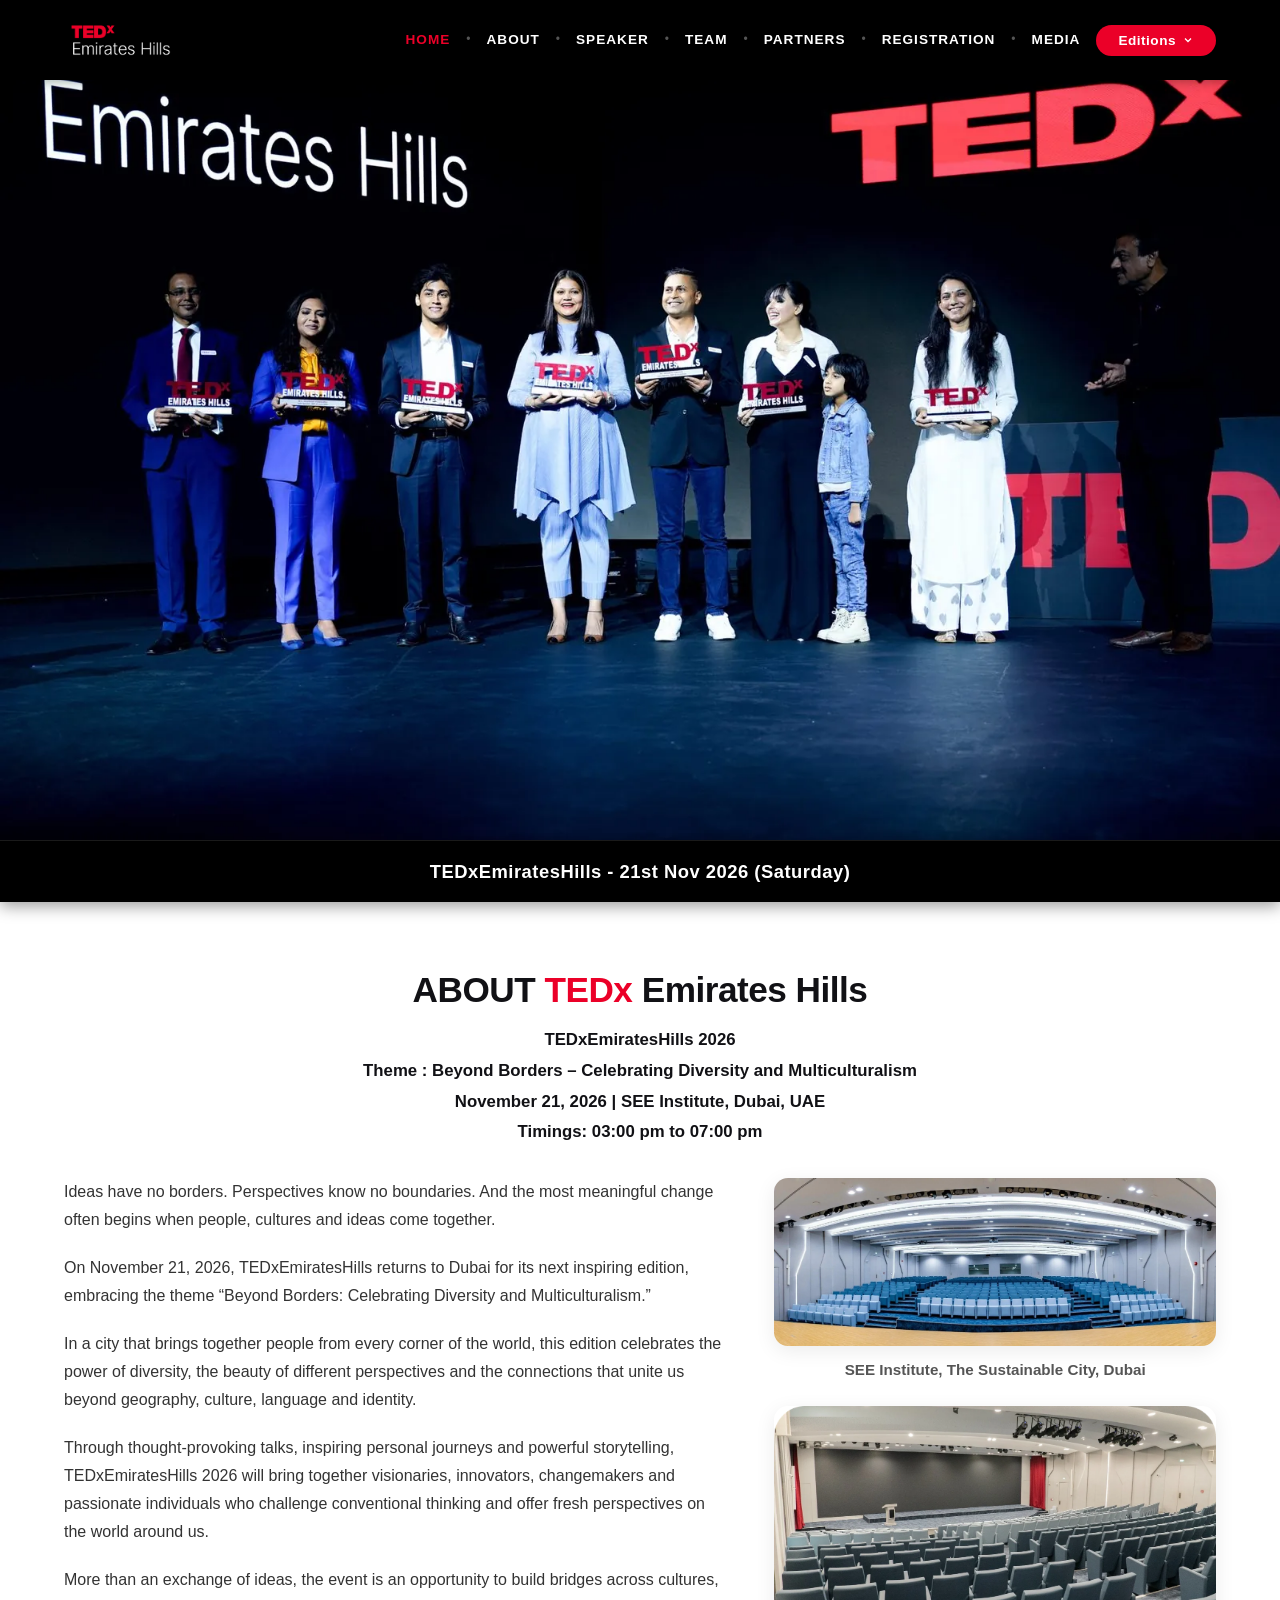
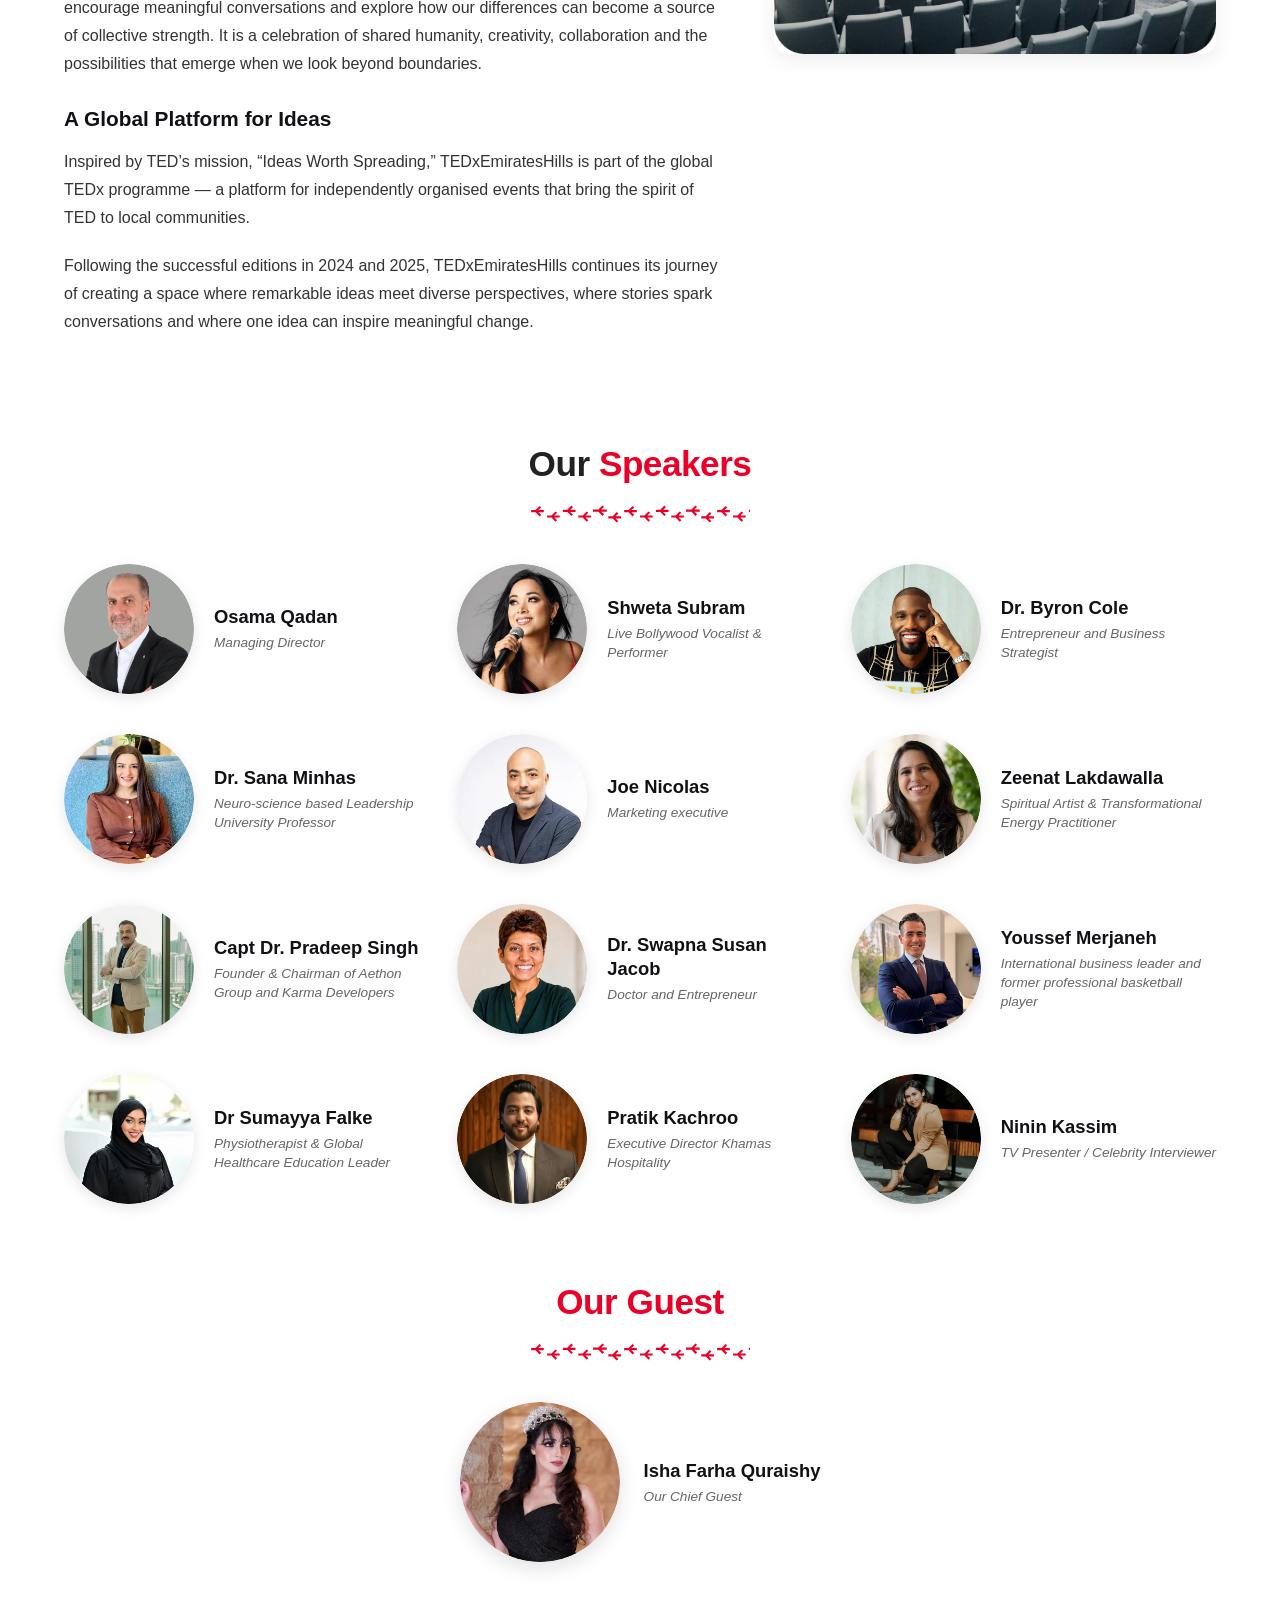
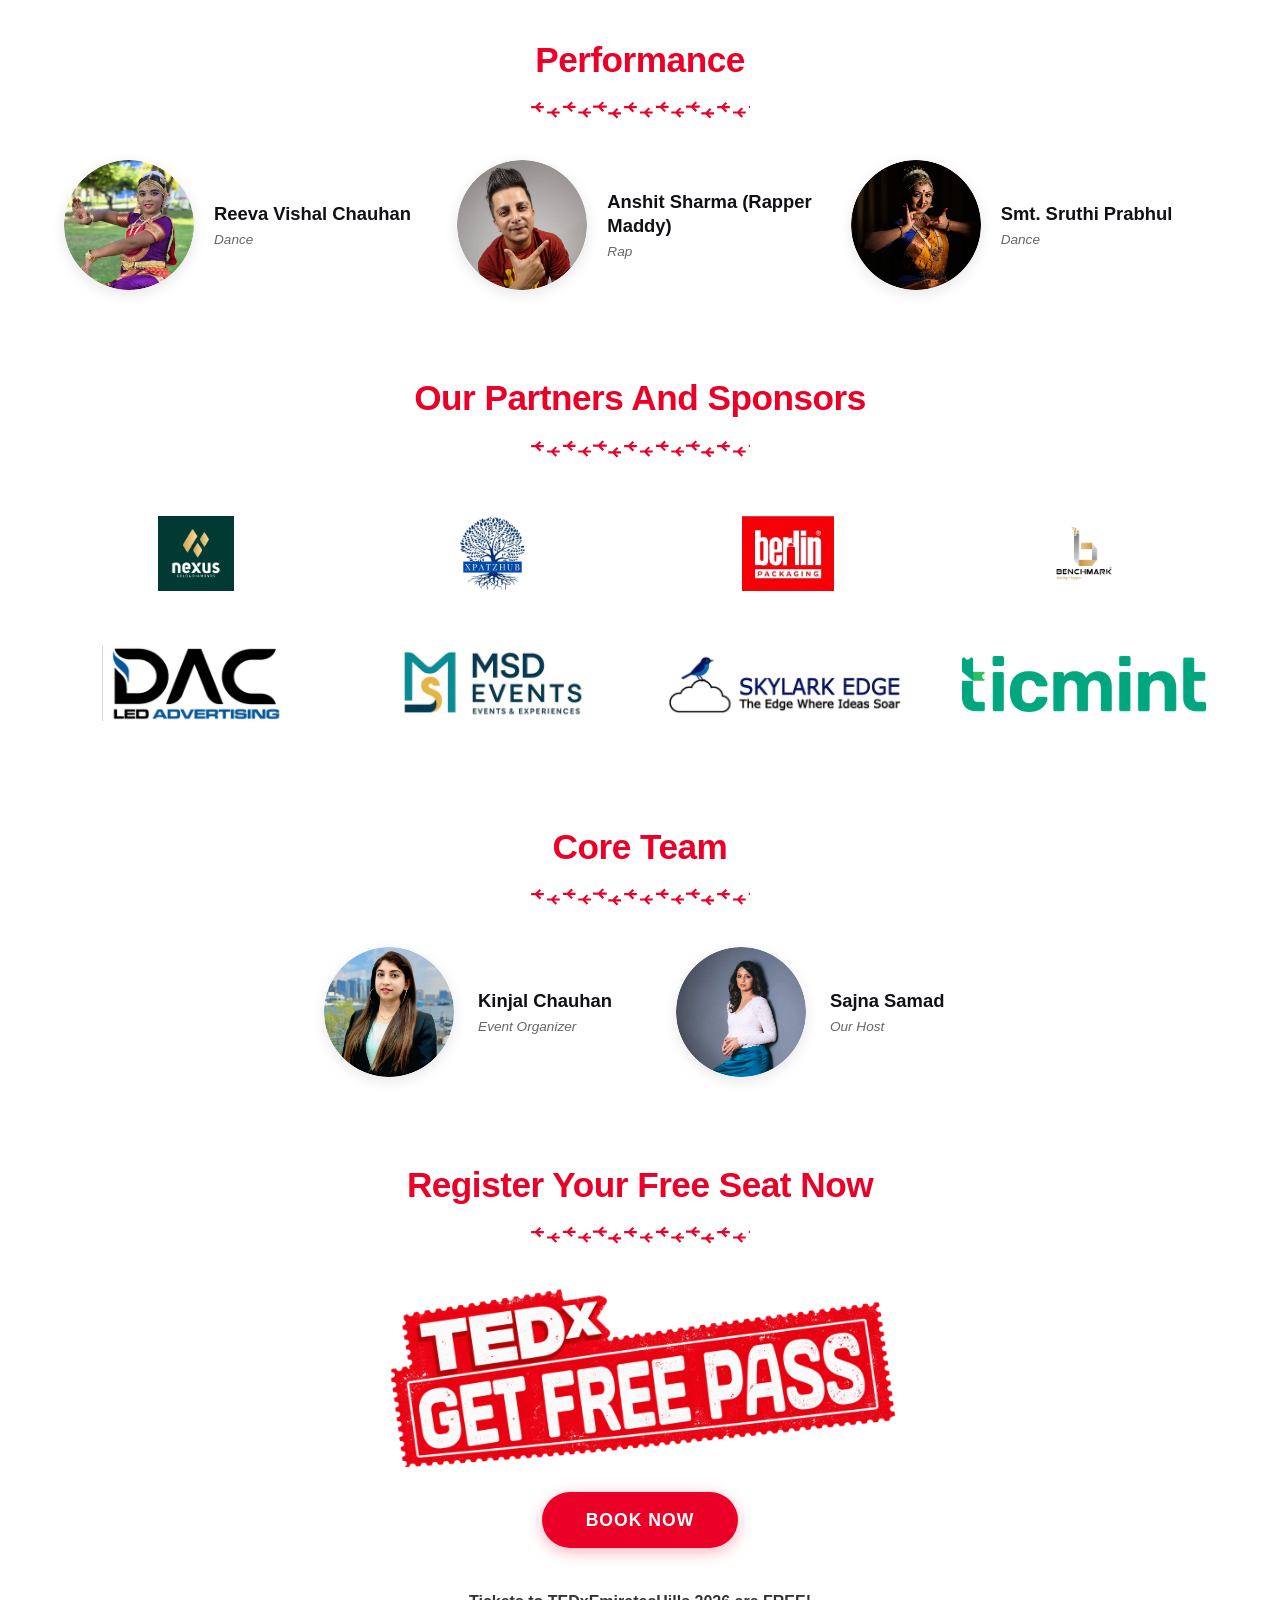
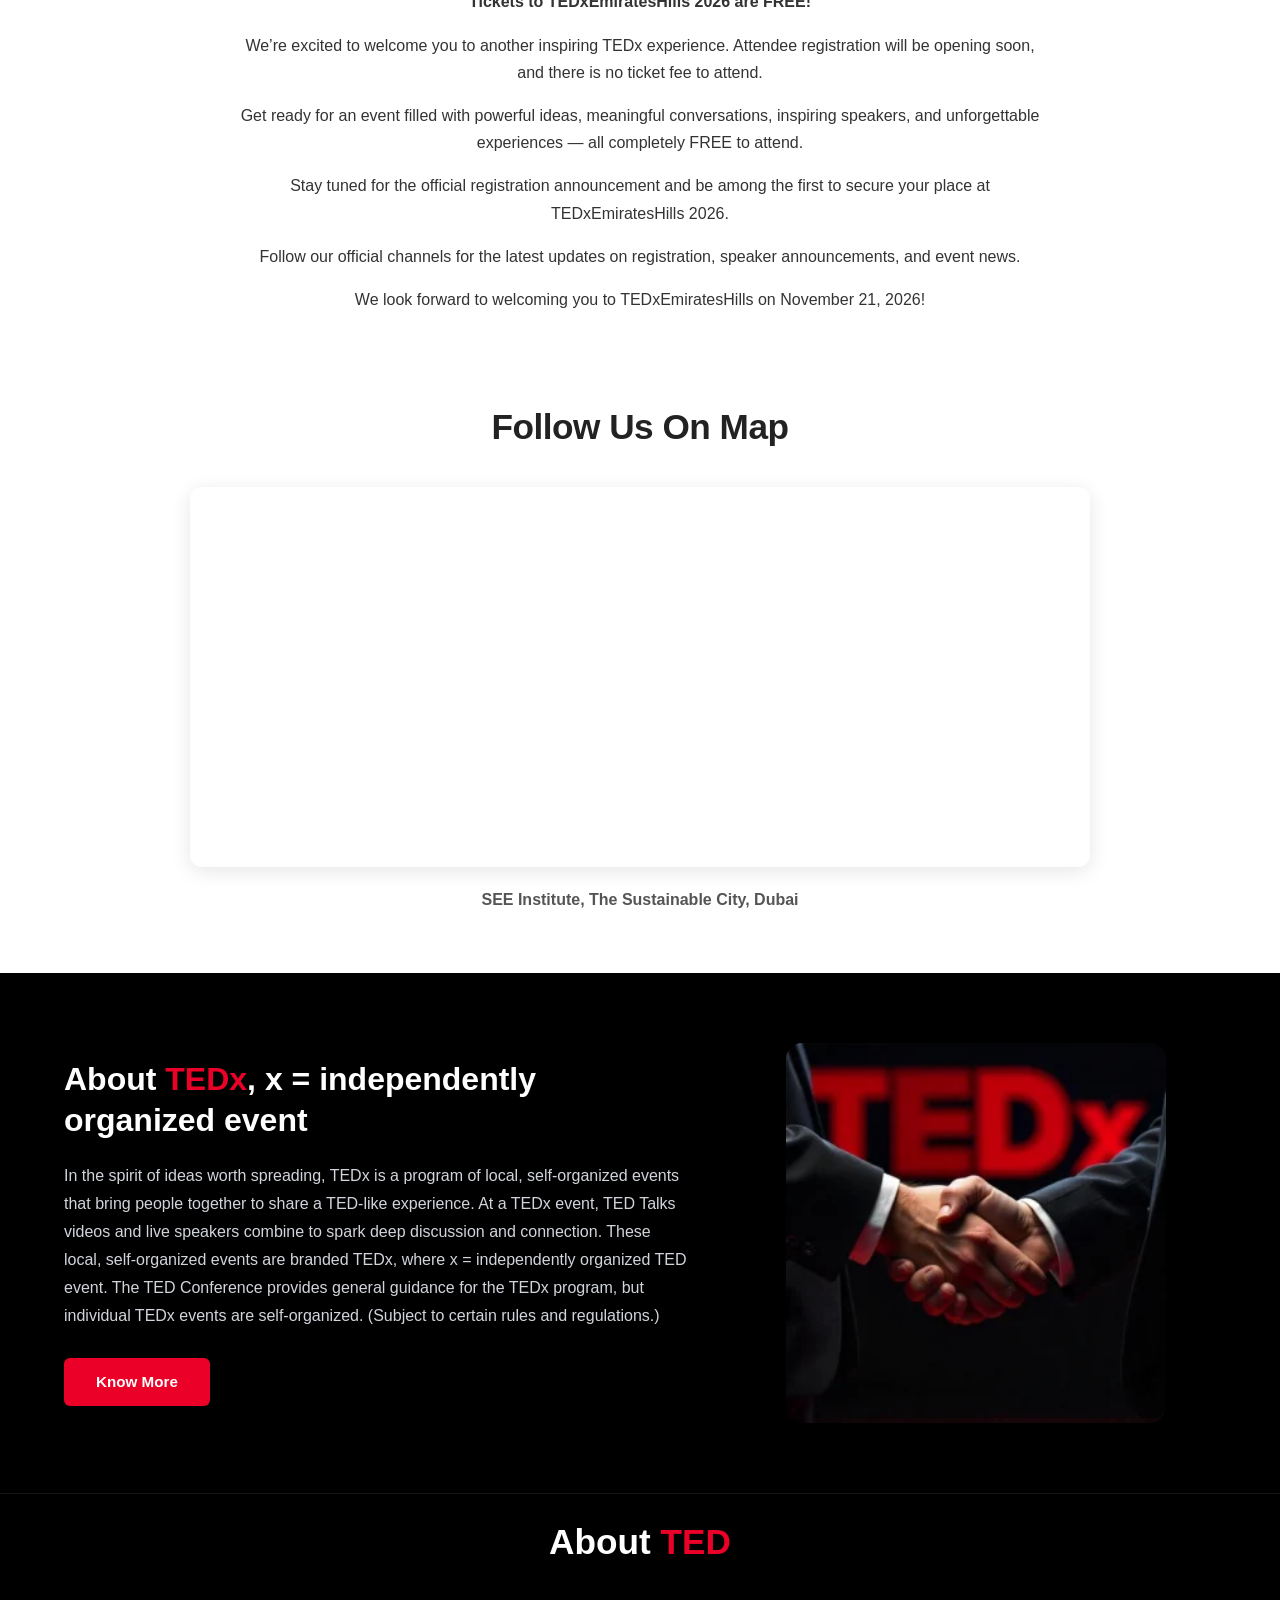
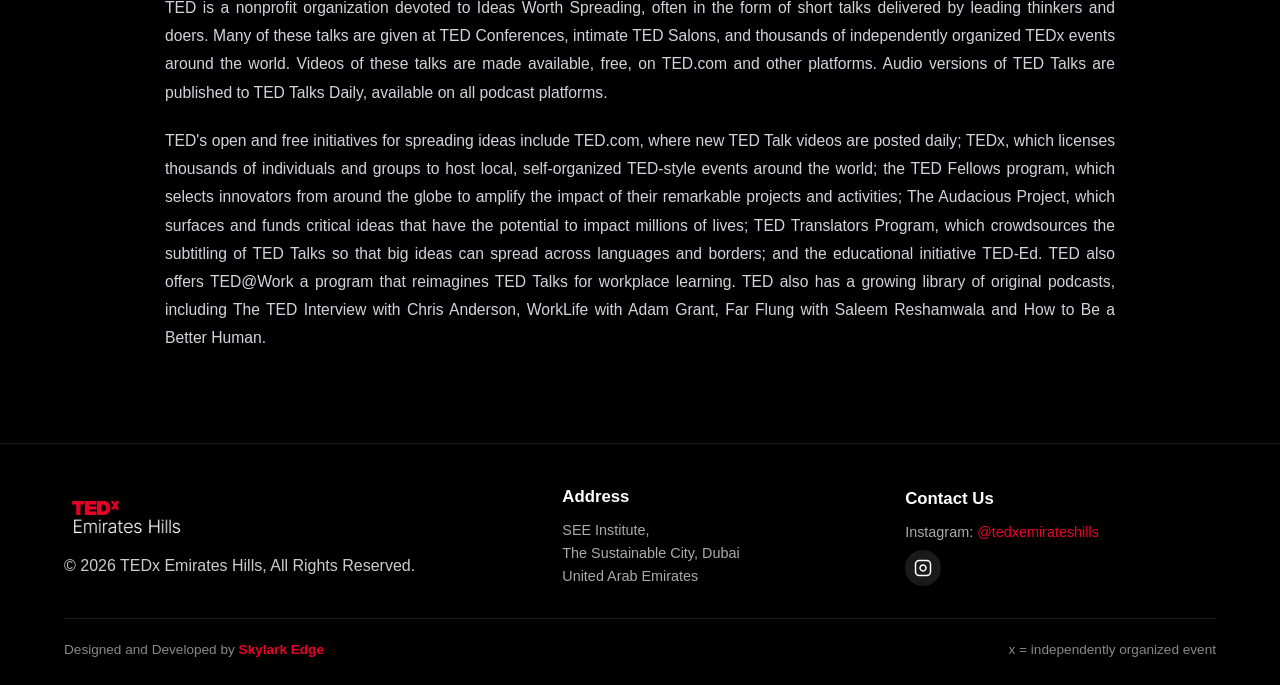
<file: index.html>
<!DOCTYPE html>
<html lang="en">
<head>
  <meta charset="UTF-8">
  <meta name="viewport" content="width=device-width, initial-scale=1.0">
  <title>TEDxEmiratesHills | Beyond Borders – 21st Nov 2026</title>
  <meta name="description" content="TEDxEmiratesHills 2026 returns to Dubai on November 21, 2026 at SEE Institute, The Sustainable City. Celebrating Diversity and Multiculturalism with inspiring speakers.">
  <meta name="keywords" content="TEDx, TEDxEmiratesHills, Dubai events, Beyond Borders, SEE Institute, Dubai conferences, ideas worth spreading">

  <!-- OpenGraph -->
  <meta property="og:title" content="TEDxEmiratesHills 2026 | Beyond Borders">
  <meta property="og:description" content="Join us on November 21, 2026 at SEE Institute, Dubai for an inspiring day of powerful ideas, talks, and performances.">
  <meta property="og:image" content="assets/images/hero/hero-01.webp">
  <meta property="og:url" content="https://tedxemirateshills.com/">
  <meta property="og:type" content="website">

  <!-- Favicon -->
  <link rel="icon" type="image/png" href="assets/images/common/favicon.png">

  <!-- Stylesheet -->
  <link rel="stylesheet" href="assets/css/style.css">
</head>
<body>

  <!-- ========================================================================
       PRELOADER
       ======================================================================== -->
  <div id="preloader">
    <img src="assets/images/common/logo.png" alt="TEDxEmiratesHills" class="preloader-logo">
    <p class="preloader-sub">x = independently organized event</p>
    <div class="preloader-spinner"></div>
  </div>

  <!-- ========================================================================
       HEADER & NAVIGATION
       ======================================================================== -->
  <header class="site-header">
    <div class="container nav-container">
      <div class="brand-wrap">
        <a href="#top" title="TEDxEmiratesHills">
          <img src="assets/images/common/logo.png" alt="TEDxEmiratesHills Logo" class="brand-logo">
        </a>
      </div>

      <nav class="main-nav" id="main-nav-menu" aria-label="Main Navigation">
        <a href="#top" class="nav-link active">Home</a>
        <span class="nav-dot">•</span>
        <a href="#about" class="nav-link">About</a>
        <span class="nav-dot">•</span>
        <a href="#speakers" class="nav-link">Speaker</a>
        <span class="nav-dot">•</span>
        <a href="#team" class="nav-link">Team</a>
        <span class="nav-dot">•</span>
        <a href="#partners" class="nav-link">Partners</a>
        <span class="nav-dot">•</span>
        <a href="#register" class="nav-link">Registration</a>
        <span class="nav-dot">•</span>
        <a href="media.html" class="nav-link">Media</a>
        
        <!-- Editions Dropdown Pill Button -->
        <div class="nav-dropdown">
          <button class="editions-pill-btn" aria-haspopup="true" aria-expanded="false">
            <span>Editions</span>
            <svg width="12" height="12" viewBox="0 0 24 24" fill="none" stroke="currentColor" stroke-width="2.5"><path d="m6 9 6 6 6-6"></path></svg>
          </button>
          <div class="dropdown-menu">
            <a href="https://event.tedxemirateshills.com" target="_blank" rel="noopener noreferrer" class="dropdown-item featured">All Editions Hub ↗</a>
            <a href="https://event.tedxemirateshills.com#edition-2026" target="_blank" rel="noopener noreferrer" class="dropdown-item">2026 Edition</a>
            <a href="https://event.tedxemirateshills.com#edition-2025" target="_blank" rel="noopener noreferrer" class="dropdown-item">2025 Edition</a>
            <a href="https://event.tedxemirateshills.com#edition-2024" target="_blank" rel="noopener noreferrer" class="dropdown-item">2024 Edition</a>
          </div>
        </div>
      </nav>

      <button class="mobile-menu-btn" id="mobile-menu-toggle" aria-label="Toggle menu">
        <svg width="26" height="26" viewBox="0 0 24 24" fill="none" stroke="currentColor" stroke-width="2"><line x1="3" y1="12" x2="21" y2="12"></line><line x1="3" y1="6" x2="21" y2="6"></line><line x1="3" y1="18" x2="21" y2="18"></line></svg>
      </button>
    </div>
  </header>

  <!-- ========================================================================
       HERO SECTION (STAGE SLIDESHOW)
       ======================================================================== -->
  <section class="hero-section" id="top">
    <div class="hero-slideshow">
      <div class="hero-slide active" style="background-image: url('assets/images/hero/hero-01.webp');"></div>
      <div class="hero-slide" style="background-image: url('assets/images/hero/hero-02.webp');"></div>
      <div class="hero-slide" style="background-image: url('assets/images/hero/hero-03.webp');"></div>
      <div class="hero-slide" style="background-image: url('assets/images/hero/hero-04.webp');"></div>
      <div class="hero-slide" style="background-image: url('assets/images/hero/hero-05.webp');"></div>
    </div>
  </section>

  <!-- Hero Bottom Bar -->
  <div class="hero-bottom-bar">
    TEDxEmiratesHills - 21st Nov 2026 (Saturday)
  </div>

  <!-- ========================================================================
       ABOUT SECTION
       ======================================================================== -->
  <section class="section-white" id="about">
    <div class="container">
      
      <h2 class="section-title">
        <span class="title-dark">ABOUT</span> <span class="title-red">TEDx</span> <span class="title-dark">Emirates Hills</span>
      </h2>

      <div class="about-meta">
        <p>TEDxEmiratesHills 2026</p>
        <p>Theme : Beyond Borders – Celebrating Diversity and Multiculturalism</p>
        <p>November 21, 2026 | SEE Institute, Dubai, UAE</p>
        <p>Timings: 03:00 pm to 07:00 pm</p>
      </div>

      <div class="about-grid">
        <div class="about-text">
          <p>Ideas have no borders. Perspectives know no boundaries. And the most meaningful change often begins when people, cultures and ideas come together.</p>
          <p>On November 21, 2026, TEDxEmiratesHills returns to Dubai for its next inspiring edition, embracing the theme “Beyond Borders: Celebrating Diversity and Multiculturalism.”</p>
          <p>In a city that brings together people from every corner of the world, this edition celebrates the power of diversity, the beauty of different perspectives and the connections that unite us beyond geography, culture, language and identity.</p>
          <p>Through thought-provoking talks, inspiring personal journeys and powerful storytelling, TEDxEmiratesHills 2026 will bring together visionaries, innovators, changemakers and passionate individuals who challenge conventional thinking and offer fresh perspectives on the world around us.</p>
          <p>More than an exchange of ideas, the event is an opportunity to build bridges across cultures, encourage meaningful conversations and explore how our differences can become a source of collective strength. It is a celebration of shared humanity, creativity, collaboration and the possibilities that emerge when we look beyond boundaries.</p>
          
          <h4>A Global Platform for Ideas</h4>
          <p>Inspired by TED’s mission, “Ideas Worth Spreading,” TEDxEmiratesHills is part of the global TEDx programme — a platform for independently organised events that bring the spirit of TED to local communities.</p>
          <p>Following the successful editions in 2024 and 2025, TEDxEmiratesHills continues its journey of creating a space where remarkable ideas meet diverse perspectives, where stories spark conversations and where one idea can inspire meaningful change.</p>
        </div>

        <div class="about-visuals">
          <img src="assets/images/common/about-banner.webp" alt="SEE Institute Auditorium" class="about-img" loading="lazy">
          <p class="about-img-caption">SEE Institute, The Sustainable City, Dubai</p>
          <img src="assets/images/common/about-feature.webp" alt="SEE Institute Stage" class="about-img" loading="lazy">
        </div>
      </div>

    </div>
  </section>

  <!-- ========================================================================
       SPEAKERS SECTION
       ======================================================================== -->
  <section class="section-white" id="speakers" style="padding-top: 20px;">
    <div class="container">
      <h2 class="section-title">Our <span class="title-red">Speakers</span></h2>
      <div class="tribal-divider"></div>

      <div class="speakers-grid">
        <!-- Speaker 1 -->
        <div class="speaker-card">
          <img src="assets/images/speakers/osama-qadan.webp" alt="Osama Qadan" class="speaker-avatar" loading="lazy">
          <div class="speaker-info">
            <h3 class="speaker-name">Osama Qadan</h3>
            <p class="speaker-role">Managing Director</p>
          </div>
        </div>

        <!-- Speaker 2 -->
        <div class="speaker-card">
          <img src="assets/images/speakers/shweta-subram.webp" alt="Shweta Subram" class="speaker-avatar" loading="lazy">
          <div class="speaker-info">
            <h3 class="speaker-name">Shweta Subram</h3>
            <p class="speaker-role">Live Bollywood Vocalist & Performer</p>
          </div>
        </div>

        <!-- Speaker 3 -->
        <div class="speaker-card">
          <img src="assets/images/speakers/dr-byron-cole.webp" alt="Dr. Byron Cole" class="speaker-avatar" loading="lazy">
          <div class="speaker-info">
            <h3 class="speaker-name">Dr. Byron Cole</h3>
            <p class="speaker-role">Entrepreneur and Business Strategist</p>
          </div>
        </div>

        <!-- Speaker 4 -->
        <div class="speaker-card">
          <img src="assets/images/speakers/dr-sana-minhas.webp" alt="Dr. Sana Minhas" class="speaker-avatar" loading="lazy">
          <div class="speaker-info">
            <h3 class="speaker-name">Dr. Sana Minhas</h3>
            <p class="speaker-role">Neuro-science based Leadership University Professor</p>
          </div>
        </div>

        <!-- Speaker 5 -->
        <div class="speaker-card">
          <img src="assets/images/speakers/joe-nicolas.webp" alt="Joe Nicolas" class="speaker-avatar" loading="lazy">
          <div class="speaker-info">
            <h3 class="speaker-name">Joe Nicolas</h3>
            <p class="speaker-role">Marketing executive</p>
          </div>
        </div>

        <!-- Speaker 6 -->
        <div class="speaker-card">
          <img src="assets/images/speakers/zeenat-lakdawalla.webp" alt="Zeenat Lakdawalla" class="speaker-avatar" loading="lazy">
          <div class="speaker-info">
            <h3 class="speaker-name">Zeenat Lakdawalla</h3>
            <p class="speaker-role">Spiritual Artist & Transformational Energy Practitioner</p>
          </div>
        </div>

        <!-- Speaker 7 -->
        <div class="speaker-card">
          <img src="assets/images/speakers/capt-dr-pradeep-singh.webp" alt="Capt Dr. Pradeep Singh" class="speaker-avatar" loading="lazy">
          <div class="speaker-info">
            <h3 class="speaker-name">Capt Dr. Pradeep Singh</h3>
            <p class="speaker-role">Founder & Chairman of Aethon Group and Karma Developers</p>
          </div>
        </div>

        <!-- Speaker 8 -->
        <div class="speaker-card">
          <img src="assets/images/speakers/dr-swapna-susan-jacob.webp" alt="Dr. Swapna Susan Jacob" class="speaker-avatar" loading="lazy">
          <div class="speaker-info">
            <h3 class="speaker-name">Dr. Swapna Susan Jacob</h3>
            <p class="speaker-role">Doctor and Entrepreneur</p>
          </div>
        </div>

        <!-- Speaker 9 -->
        <div class="speaker-card">
          <img src="assets/images/speakers/youssef-merjaneh.webp" alt="Youssef Merjaneh" class="speaker-avatar" loading="lazy">
          <div class="speaker-info">
            <h3 class="speaker-name">Youssef Merjaneh</h3>
            <p class="speaker-role">International business leader and former professional basketball player</p>
          </div>
        </div>

        <!-- Speaker 10 -->
        <div class="speaker-card">
          <img src="assets/images/speakers/dr-sumayya-falke.webp" alt="Dr Sumayya Falke" class="speaker-avatar" loading="lazy">
          <div class="speaker-info">
            <h3 class="speaker-name">Dr Sumayya Falke</h3>
            <p class="speaker-role">Physiotherapist & Global Healthcare Education Leader</p>
          </div>
        </div>

        <!-- Speaker 11 -->
        <div class="speaker-card">
          <img src="assets/images/speakers/pratik-kachroo.webp" alt="Pratik Kachroo" class="speaker-avatar" loading="lazy">
          <div class="speaker-info">
            <h3 class="speaker-name">Pratik Kachroo</h3>
            <p class="speaker-role">Executive Director Khamas Hospitality</p>
          </div>
        </div>

        <!-- Speaker 12 -->
        <div class="speaker-card">
          <img src="assets/images/speakers/ninin-kassim.webp" alt="Ninin Kassim" class="speaker-avatar" loading="lazy">
          <div class="speaker-info">
            <h3 class="speaker-name">Ninin Kassim</h3>
            <p class="speaker-role">TV Presenter / Celebrity Interviewer</p>
          </div>
        </div>
      </div>
    </div>
  </section>

  <!-- ========================================================================
       OUR GUEST SECTION
       ======================================================================== -->
  <section class="section-white" id="guest" style="padding-top: 10px;">
    <div class="container">
      <h2 class="section-title text-red">Our Guest</h2>
      <div class="tribal-divider"></div>

      <div class="guest-wrap">
        <div class="guest-card">
          <img src="assets/images/speakers/isha-farha-quraishy.webp" alt="Isha Farha Quraishy" class="guest-avatar" loading="lazy">
          <div class="speaker-info">
            <h3 class="speaker-name">Isha Farha Quraishy</h3>
            <p class="speaker-role">Our Chief Guest</p>
          </div>
        </div>
      </div>
    </div>
  </section>

  <!-- ========================================================================
       PERFORMANCE SECTION
       ======================================================================== -->
  <section class="section-white" id="performance" style="padding-top: 10px;">
    <div class="container">
      <h2 class="section-title text-red">Performance</h2>
      <div class="tribal-divider"></div>

      <div class="performers-grid">
        <!-- Performer 1 -->
        <div class="performer-card">
          <img src="assets/images/speakers/reeva-vishal-chauhan.webp" alt="Reeva Vishal Chauhan" class="speaker-avatar" loading="lazy">
          <div class="speaker-info">
            <h3 class="speaker-name">Reeva Vishal Chauhan</h3>
            <p class="speaker-role">Dance</p>
          </div>
        </div>

        <!-- Performer 2 -->
        <div class="performer-card">
          <img src="assets/images/speakers/anshit-sharma-maddy.webp" alt="Anshit Sharma (Rapper Maddy)" class="speaker-avatar" loading="lazy">
          <div class="speaker-info">
            <h3 class="speaker-name">Anshit Sharma (Rapper Maddy)</h3>
            <p class="speaker-role">Rap</p>
          </div>
        </div>

        <!-- Performer 3 -->
        <div class="performer-card">
          <img src="assets/images/speakers/sruthi-prabhul.webp" alt="Smt. Sruthi Prabhul" class="speaker-avatar" loading="lazy">
          <div class="speaker-info">
            <h3 class="speaker-name">Smt. Sruthi Prabhul</h3>
            <p class="speaker-role">Dance</p>
          </div>
        </div>
      </div>
    </div>
  </section>

  <!-- ========================================================================
       PARTNERS AND SPONSORS SECTION
       ======================================================================== -->
  <section class="section-white" id="partners" style="padding-top: 20px;">
    <div class="container">
      <h2 class="section-title text-red">Our Partners And Sponsors</h2>
      <div class="tribal-divider"></div>

      <div class="partners-grid">
        <div class="partner-logo-wrap"><img src="assets/images/partners/nexus-gold.webp" alt="Nexus Gold & Diamonds" class="partner-logo" loading="lazy"></div>
        <div class="partner-logo-wrap"><img src="assets/images/partners/xpatzhub.webp" alt="Xpatzhub" class="partner-logo" loading="lazy"></div>
        <div class="partner-logo-wrap"><img src="assets/images/partners/berlin-packaging.webp" alt="Berlin Packaging" class="partner-logo" loading="lazy"></div>
        <div class="partner-logo-wrap"><img src="assets/images/partners/benchmark.webp" alt="Benchmark" class="partner-logo" loading="lazy"></div>
        <div class="partner-logo-wrap"><img src="assets/images/partners/dac-led.webp" alt="DAC LED Advertising" class="partner-logo" loading="lazy"></div>
        <div class="partner-logo-wrap"><img src="assets/images/partners/msd-events.webp" alt="MSD Events" class="partner-logo" loading="lazy"></div>
        <div class="partner-logo-wrap"><img src="assets/images/partners/skylark-edge.webp" alt="Skylark Edge" class="partner-logo" loading="lazy"></div>
        <div class="partner-logo-wrap"><img src="assets/images/partners/licmint.webp" alt="Ticmint" class="partner-logo" loading="lazy"></div>
      </div>
    </div>
  </section>

  <!-- ========================================================================
       CORE TEAM SECTION
       ======================================================================== -->
  <section class="section-white" id="team" style="padding-top: 20px;">
    <div class="container">
      <h2 class="section-title text-red">Core Team</h2>
      <div class="tribal-divider"></div>

      <div class="team-grid">
        <div class="team-card">
          <img src="assets/images/team/kinjal-chauhan.webp" alt="Kinjal Chauhan" class="speaker-avatar" loading="lazy">
          <div class="speaker-info">
            <h3 class="speaker-name">Kinjal Chauhan</h3>
            <p class="speaker-role">Event Organizer</p>
          </div>
        </div>

        <div class="team-card">
          <img src="assets/images/team/sajna-samad.webp" alt="Sajna Samad" class="speaker-avatar" loading="lazy">
          <div class="speaker-info">
            <h3 class="speaker-name">Sajna Samad</h3>
            <p class="speaker-role">Our Host</p>
          </div>
        </div>
      </div>
    </div>
  </section>

  <!-- ========================================================================
       REGISTRATION SECTION
       ======================================================================== -->
  <section class="section-white" id="register" style="padding-top: 20px;">
    <div class="container">
      <h2 class="section-title text-red">Register Your Free Seat Now</h2>
      <div class="tribal-divider"></div>

      <div class="registration-wrap">
        <img src="assets/images/common/ticket-pass.webp" alt="TEDx Get Free Pass" class="ticket-stamp-img" loading="lazy">
        
        <a href="https://tedxemirateshills.ticmint.com/event/tedx-emirates-hills-16449" target="_blank" rel="noopener noreferrer" class="btn-book-seat">
          Book Now
        </a>

        <div class="registration-text">
          <p><strong>Tickets to TEDxEmiratesHills 2026 are FREE!</strong></p>
          <p>We’re excited to welcome you to another inspiring TEDx experience. Attendee registration will be opening soon, and there is no ticket fee to attend.</p>
          <p>Get ready for an event filled with powerful ideas, meaningful conversations, inspiring speakers, and unforgettable experiences — all completely FREE to attend.</p>
          <p>Stay tuned for the official registration announcement and be among the first to secure your place at TEDxEmiratesHills 2026.</p>
          <p>Follow our official channels for the latest updates on registration, speaker announcements, and event news.</p>
          <p>We look forward to welcoming you to TEDxEmiratesHills on November 21, 2026!</p>
        </div>
      </div>
    </div>
  </section>

  <!-- ========================================================================
       MAP SECTION
       ======================================================================== -->
  <section class="section-white" id="map" style="padding-top: 10px;">
    <div class="container">
      <h2 class="section-title" style="margin-bottom: 2rem;">Follow Us On Map</h2>
      
      <div class="map-wrap">
        <iframe 
          class="map-frame" 
          src="https://maps.google.com/maps?q=SEE%20Institute%2C%20The%20Sustainable%20City%2C%20Dubai&t=m&z=14&output=embed&iwloc=near" 
          loading="lazy" 
          title="SEE Institute Dubai Map">
        </iframe>
        <p class="map-caption">SEE Institute, The Sustainable City, Dubai</p>
      </div>
    </div>
  </section>

  <!-- ========================================================================
       ABOUT TEDx SECTION (BLACK)
       ======================================================================== -->
  <section class="section-black" id="about-tedx">
    <div class="container">
      <div class="about-tedx-grid">
        <div class="about-tedx-text">
          <h2>About <span class="title-red">TEDx</span>, x = independently organized event</h2>
          <p>
            In the spirit of ideas worth spreading, TEDx is a program of local, self-organized events that bring people together to share a TED-like experience. At a TEDx event, TED Talks videos and live speakers combine to spark deep discussion and connection. These local, self-organized events are branded TEDx, where x = independently organized TED event. The TED Conference provides general guidance for the TEDx program, but individual TEDx events are self-organized. (Subject to certain rules and regulations.)
          </p>
          <a href="https://www.ted.com/about/programs-initiatives/tedx-program" target="_blank" rel="noopener noreferrer" class="btn-know-more">
            Know More
          </a>
        </div>

        <div style="text-align: center;">
          <img src="assets/images/common/community.webp" alt="TEDx Community Handshake" class="about-tedx-img" loading="lazy">
        </div>
      </div>
    </div>
  </section>

  <!-- ========================================================================
       ABOUT TED SECTION (BLACK)
       ======================================================================== -->
  <section class="section-black" id="about-ted" style="padding-top: 20px; border-top: 1px solid rgba(255, 255, 255, 0.08);">
    <div class="container">
      <div class="about-ted-wrap">
        <h2>About <span class="title-red">TED</span></h2>
        <p>
          TED is a nonprofit organization devoted to Ideas Worth Spreading, often in the form of short talks delivered by leading thinkers and doers. Many of these talks are given at TED Conferences, intimate TED Salons, and thousands of independently organized TEDx events around the world. Videos of these talks are made available, free, on TED.com and other platforms. Audio versions of TED Talks are published to TED Talks Daily, available on all podcast platforms.
        </p>
        <p>
          TED's open and free initiatives for spreading ideas include TED.com, where new TED Talk videos are posted daily; TEDx, which licenses thousands of individuals and groups to host local, self-organized TED-style events around the world; the TED Fellows program, which selects innovators from around the globe to amplify the impact of their remarkable projects and activities; The Audacious Project, which surfaces and funds critical ideas that have the potential to impact millions of lives; TED Translators Program, which crowdsources the subtitling of TED Talks so that big ideas can spread across languages and borders; and the educational initiative TED-Ed. TED also offers TED@Work a program that reimagines TED Talks for workplace learning. TED also has a growing library of original podcasts, including The TED Interview with Chris Anderson, WorkLife with Adam Grant, Far Flung with Saleem Reshamwala and How to Be a Better Human.
        </p>
      </div>
    </div>
  </section>

  <!-- ========================================================================
       FOOTER
       ======================================================================== -->
  <footer class="site-footer">
    <div class="container">
      
      <div class="footer-main">
        <div>
          <img src="assets/images/common/logo.png" alt="TEDxEmiratesHills" class="footer-logo">
          <p>© 2026 TEDx Emirates Hills, All Rights Reserved.</p>
        </div>

        <div class="footer-col">
          <h4>Address</h4>
          <p>SEE Institute,<br>The Sustainable City, Dubai<br>United Arab Emirates</p>
        </div>

        <div class="footer-col">
          <h4>Contact Us</h4>
          <p>Instagram: <a href="https://www.instagram.com/tedxemirateshills" target="_blank" rel="noopener noreferrer" style="color:#eb0028;">@tedxemirateshills</a></p>
          <a href="https://www.instagram.com/tedxemirateshills" target="_blank" rel="noopener noreferrer" class="social-link" title="Instagram">
            <svg width="18" height="18" viewBox="0 0 24 24" fill="none" stroke="currentColor" stroke-width="2"><rect x="2" y="2" width="20" height="20" rx="5" ry="5"></rect><path d="M16 11.37A4 4 0 1 1 12.63 8 4 4 0 0 1 16 11.37z"></path><line x1="17.5" y1="6.5" x2="17.51" y2="6.5"></line></svg>
          </a>
        </div>
      </div>

      <div class="footer-bottom">
        <div>Designed and Developed by <a href="https://skylarkedge.in" target="_blank" rel="noopener noreferrer">Skylark Edge</a></div>
        <div>x = independently organized event</div>
      </div>

    </div>
  </footer>

  <!-- JavaScript -->
  <script src="assets/js/main.js"></script>
</body>
</html>
</file>
<file: assets/css/style.css>
/* ==========================================================================
   TEDxEmiratesHills — Official Main Website Stylesheet
   Pixel-Perfect Static Reproduction of tedxemirateshills.com
   ========================================================================== */

:root {
  --color-primary: #eb0028;
  --color-primary-dark: #b8001f;
  --color-black: #000000;
  --color-dark: #111115;
  --color-grey-dark: #1f1f25;
  --color-white: #ffffff;
  --color-text-dark: #222222;
  --color-text-muted: #666666;
  --color-text-light: #e0e0e0;
  
  --font-main: -apple-system, BlinkMacSystemFont, "Segoe UI", Roboto, "Helvetica Neue", Arial, sans-serif;
  --font-heading: "Inter", -apple-system, BlinkMacSystemFont, "Segoe UI", Roboto, sans-serif;
  
  --transition: all 0.3s ease;
  --container-max: 1200px;
}

* {
  box-sizing: border-box;
  margin: 0;
  padding: 0;
}

html {
  scroll-behavior: smooth;
  font-size: 16px;
}

body {
  font-family: var(--font-main);
  background-color: var(--color-white);
  color: var(--color-text-dark);
  line-height: 1.6;
  overflow-x: hidden;
  -webkit-font-smoothing: antialiased;
}

img {
  max-width: 100%;
  height: auto;
  display: block;
}

a {
  text-decoration: none;
  color: inherit;
  transition: var(--transition);
}

.container {
  width: 100%;
  max-width: var(--container-max);
  margin: 0 auto;
  padding: 0 1.5rem;
}

/* ==========================================================================
   PRELOADER
   ========================================================================== */
#preloader {
  position: fixed;
  inset: 0;
  background-color: var(--color-black);
  z-index: 999999;
  display: flex;
  flex-direction: column;
  align-items: center;
  justify-content: center;
  gap: 1.5rem;
  transition: opacity 0.5s ease, visibility 0.5s ease;
}

#preloader.fade-out {
  opacity: 0;
  visibility: hidden;
}

.preloader-logo {
  height: 52px;
  width: auto;
}

.preloader-sub {
  color: #ffffff;
  font-size: 0.9rem;
  letter-spacing: 0.5px;
}

.preloader-spinner {
  width: 32px;
  height: 32px;
  border: 3px solid rgba(235, 0, 40, 0.2);
  border-top-color: var(--color-primary);
  border-radius: 50%;
  animation: spin 0.8s linear infinite;
}

@keyframes spin {
  to { transform: rotate(360deg); }
}

/* ==========================================================================
   HEADER & NAVIGATION
   ========================================================================== */
.site-header {
  position: fixed;
  top: 0;
  left: 0;
  right: 0;
  height: 80px;
  background-color: var(--color-black);
  z-index: 1000;
  display: flex;
  align-items: center;
  box-shadow: 0 2px 10px rgba(0, 0, 0, 0.3);
}

.nav-container {
  display: flex;
  align-items: center;
  justify-content: space-between;
}

.brand-wrap {
  display: flex;
  align-items: center;
}

.brand-logo {
  height: 44px;
  width: auto;
}

.main-nav {
  display: flex;
  align-items: center;
  gap: 1rem;
}

.nav-link {
  color: #ffffff;
  font-size: 0.85rem;
  font-weight: 600;
  letter-spacing: 1px;
  text-transform: uppercase;
  transition: var(--transition);
  position: relative;
}

.nav-link:hover,
.nav-link.active {
  color: var(--color-primary);
}

.nav-dot {
  color: #555555;
  font-size: 0.75rem;
  user-select: none;
}

/* Editions Dropdown Pill Button */
.nav-dropdown {
  position: relative;
  display: inline-block;
}

.editions-pill-btn {
  background-color: var(--color-primary);
  color: #ffffff;
  font-size: 0.85rem;
  font-weight: 600;
  letter-spacing: 0.5px;
  padding: 8px 22px;
  border-radius: 9999px;
  border: none;
  cursor: pointer;
  display: inline-flex;
  align-items: center;
  gap: 6px;
  transition: var(--transition);
}

.editions-pill-btn:hover {
  background-color: var(--color-primary-dark);
  transform: translateY(-1px);
}

.editions-pill-btn svg {
  transition: transform 0.2s ease;
}

.nav-dropdown:hover .editions-pill-btn svg {
  transform: rotate(180deg);
}

.dropdown-menu {
  position: absolute;
  top: calc(100% + 10px);
  right: 0;
  background-color: #1a1a20;
  min-width: 200px;
  border-radius: 8px;
  box-shadow: 0 10px 30px rgba(0, 0, 0, 0.5);
  padding: 8px 0;
  opacity: 0;
  visibility: hidden;
  transform: translateY(10px);
  transition: var(--transition);
  z-index: 100;
}

.nav-dropdown:hover .dropdown-menu {
  opacity: 1;
  visibility: visible;
  transform: translateY(0);
}

.dropdown-item {
  display: block;
  padding: 10px 18px;
  color: #e0e0e0;
  font-size: 0.85rem;
  font-weight: 500;
  transition: var(--transition);
}

.dropdown-item:hover {
  background-color: var(--color-primary);
  color: #ffffff;
  padding-left: 22px;
}

.dropdown-item.featured {
  color: var(--color-primary);
  font-weight: 700;
  border-bottom: 1px solid rgba(255, 255, 255, 0.1);
}

.dropdown-item.featured:hover {
  color: #ffffff;
}

/* Mobile Toggle */
.mobile-menu-btn {
  display: none;
  background: none;
  border: none;
  color: #ffffff;
  cursor: pointer;
}

/* ==========================================================================
   HERO SECTION (SLIDESHOW OF REAL EVENT PHOTOS)
   ========================================================================== */
.hero-section {
  position: relative;
  margin-top: 80px;
  height: calc(100vh - 140px);
  min-height: 520px;
  max-height: 820px;
  overflow: hidden;
  background-color: var(--color-black);
}

.hero-slideshow {
  position: absolute;
  inset: 0;
  width: 100%;
  height: 100%;
}

.hero-slide {
  position: absolute;
  inset: 0;
  width: 100%;
  height: 100%;
  opacity: 0;
  transition: opacity 1s ease-in-out;
  background-size: cover;
  background-position: center center;
  background-repeat: no-repeat;
}

.hero-slide.active {
  opacity: 1;
}

/* Hero Bottom Bar */
.hero-bottom-bar {
  position: relative;
  width: 100%;
  background: #000000;
  color: #ffffff;
  text-align: center;
  padding: 16px 20px;
  font-size: 1.15rem;
  font-weight: 600;
  letter-spacing: 0.5px;
  border-top: 1px solid rgba(255, 255, 255, 0.1);
  box-shadow: 0 4px 15px rgba(0, 0, 0, 0.4);
}

/* ==========================================================================
   SECTIONS & TYPOGRAPHY
   ========================================================================== */
.section-white {
  background-color: var(--color-white);
  color: var(--color-text-dark);
  padding: 60px 0;
}

.section-black {
  background-color: var(--color-black);
  color: #ffffff;
  padding: 70px 0;
}

.section-title {
  font-size: 2.2rem;
  font-weight: 800;
  text-align: center;
  letter-spacing: -0.5px;
  margin-bottom: 0.5rem;
}

.section-title.text-red {
  color: var(--color-primary);
}

.title-red {
  color: var(--color-primary);
}

.title-dark {
  color: #111115;
}

/* Tribal Divider Ornament */
.tribal-divider {
  display: flex;
  align-items: center;
  justify-content: center;
  margin: 12px auto 40px;
  width: 100%;
  max-width: 220px;
  height: 20px;
  background-image: url("data:image/svg+xml,%3Csvg xmlns='http://www.w3.org/2000/svg' preserveAspectRatio='xMidYMid meet' height='100%25' viewBox='0 0 121 26' fill='%23eb0028'%3E%3Cpath d='M29.6,10.3l2.1,2.2l-3.6,3.3h7v2.9h-7l3.6,3.5l-2.1,1.7l-5.2-5.2h-5.8v-2.9h5.8L29.6,10.3z M70.9,9.6l2.1,1.7l-3.6,3.5h7v2.9h-7l3.6,3.3l-2.1,2.2l-5.2-5.5h-5.8v-2.9h5.8L70.9,9.6z M111.5,9.6l2.1,1.7l-3.6,3.5h7v2.9h-7l3.6,3.3l-2.1,2.2l-5.2-5.5h-5.8v-2.9h5.8L111.5,9.6z M50.2,2.7l2.1,1.7l-3.6,3.5h7v2.9h-7l3.6,3.3l-2.1,2.2L45,10.7h-5.8V7.9H45L50.2,2.7z M11,2l2.1,1.7L9.6,7.2h7V10h-7l3.6,3.3L11,15.5L5.8,10H0V7.2h5.8L11,2z M91.5,2l2.1,2.2l-3.6,3.3h7v2.9h-7l3.6,3.5l-2.1,1.7l-5.2-5.2h-5.8V7.5h5.8L91.5,2z'/%3E%3C/svg%3E");
  background-repeat: repeat-x;
  background-position: center;
  background-size: contain;
}

/* ==========================================================================
   ABOUT SECTION
   ========================================================================== */
.about-meta {
  text-align: center;
  margin-bottom: 2rem;
}

.about-meta p {
  font-weight: 700;
  font-size: 1.05rem;
  color: #111115;
  margin-bottom: 4px;
}

.about-grid {
  display: grid;
  grid-template-columns: 1.5fr 1fr;
  gap: 3rem;
  align-items: start;
}

.about-text p {
  color: #333333;
  font-size: 1rem;
  line-height: 1.75;
  margin-bottom: 1.25rem;
}

.about-text h4 {
  font-size: 1.3rem;
  font-weight: 700;
  color: #111115;
  margin: 1.5rem 0 0.75rem;
}

.about-visuals {
  display: flex;
  flex-direction: column;
  gap: 1rem;
}

.about-img {
  border-radius: 14px;
  width: 100%;
  object-fit: cover;
  box-shadow: 0 5px 20px rgba(0, 0, 0, 0.08);
}

.about-img-caption {
  text-align: center;
  color: #555555;
  font-size: 0.95rem;
  font-weight: 600;
  margin-top: -0.25rem;
  margin-bottom: 0.5rem;
}

/* ==========================================================================
   SPEAKERS GRID
   ========================================================================== */
.speakers-grid {
  display: grid;
  grid-template-columns: repeat(3, 1fr);
  gap: 2.5rem 1.75rem;
}

.speaker-card {
  display: flex;
  align-items: center;
  gap: 1.25rem;
}

.speaker-avatar {
  width: 130px;
  height: 130px;
  border-radius: 50%;
  object-fit: cover;
  flex-shrink: 0;
  box-shadow: 0 4px 14px rgba(0, 0, 0, 0.1);
  transition: transform 0.3s ease;
}

.speaker-card:hover .speaker-avatar {
  transform: scale(1.04);
}

.speaker-info {
  flex: 1;
}

.speaker-name {
  font-size: 1.15rem;
  font-weight: 700;
  color: #111115;
  margin-bottom: 4px;
  line-height: 1.3;
}

.speaker-role {
  font-size: 0.85rem;
  font-style: italic;
  color: #666666;
  line-height: 1.4;
}

/* ==========================================================================
   GUEST & PERFORMERS
   ========================================================================== */
.guest-wrap {
  display: flex;
  justify-content: center;
}

.guest-card {
  display: flex;
  align-items: center;
  gap: 1.5rem;
  max-width: 450px;
}

.guest-avatar {
  width: 160px;
  height: 160px;
  border-radius: 50%;
  object-fit: cover;
  box-shadow: 0 6px 20px rgba(0, 0, 0, 0.12);
}

.performers-grid {
  display: grid;
  grid-template-columns: repeat(3, 1fr);
  gap: 2.5rem 1.75rem;
}

.performer-card {
  display: flex;
  align-items: center;
  gap: 1.25rem;
}

/* ==========================================================================
   PARTNERS & SPONSORS
   ========================================================================== */
.partners-grid {
  display: grid;
  grid-template-columns: repeat(4, 1fr);
  gap: 2.5rem 2rem;
  align-items: center;
  justify-items: center;
  padding: 10px 0;
}

.partner-logo-wrap {
  display: flex;
  align-items: center;
  justify-content: center;
  width: 100%;
  height: 90px;
  padding: 10px;
}

.partner-logo {
  max-height: 75px;
  max-width: 100%;
  object-fit: contain;
  transition: transform 0.3s ease;
}

.partner-logo:hover {
  transform: scale(1.06);
}

/* ==========================================================================
   CORE TEAM
   ========================================================================== */
.team-grid {
  display: flex;
  justify-content: center;
  gap: 4rem;
  flex-wrap: wrap;
}

.team-card {
  display: flex;
  align-items: center;
  gap: 1.5rem;
  min-width: 280px;
}

/* ==========================================================================
   TICKETS & REGISTRATION
   ========================================================================== */
.registration-wrap {
  display: flex;
  flex-direction: column;
  align-items: center;
  text-align: center;
  max-width: 800px;
  margin: 0 auto;
}

.ticket-stamp-img {
  max-width: 520px;
  width: 100%;
  margin: 0 auto 1.5rem;
}

.btn-book-seat {
  background-color: var(--color-primary);
  color: #ffffff;
  font-size: 1.1rem;
  font-weight: 700;
  text-transform: uppercase;
  letter-spacing: 1px;
  padding: 14px 44px;
  border-radius: 9999px;
  display: inline-block;
  margin-bottom: 2.5rem;
  box-shadow: 0 4px 15px rgba(235, 0, 40, 0.3);
  transition: var(--transition);
}

.btn-book-seat:hover {
  background-color: var(--color-primary-dark);
  transform: translateY(-2px);
  box-shadow: 0 6px 20px rgba(235, 0, 40, 0.4);
}

.registration-text p {
  color: #333333;
  font-size: 1rem;
  line-height: 1.7;
  margin-bottom: 1rem;
}

/* ==========================================================================
   MAP SECTION
   ========================================================================== */
.map-wrap {
  max-width: 900px;
  margin: 0 auto;
}

.map-frame {
  width: 100%;
  height: 380px;
  border: 0;
  border-radius: 12px;
  box-shadow: 0 4px 20px rgba(0, 0, 0, 0.1);
}

.map-caption {
  text-align: center;
  color: #555555;
  font-weight: 600;
  margin-top: 0.75rem;
}

/* ==========================================================================
   ABOUT TEDx & ABOUT TED (BLACK SECTIONS)
   ========================================================================== */
.about-tedx-grid {
  display: grid;
  grid-template-columns: 1.3fr 1fr;
  gap: 3rem;
  align-items: center;
}

.about-tedx-text h2 {
  font-size: 2rem;
  font-weight: 800;
  line-height: 1.3;
  margin-bottom: 1.25rem;
}

.about-tedx-text p {
  color: #d1d5db;
  font-size: 1rem;
  line-height: 1.75;
  margin-bottom: 1.75rem;
}

.btn-know-more {
  background-color: var(--color-primary);
  color: #ffffff;
  font-size: 0.95rem;
  font-weight: 700;
  padding: 12px 32px;
  border-radius: 6px;
  display: inline-block;
  transition: var(--transition);
}

.btn-know-more:hover {
  background-color: var(--color-primary-dark);
}

.about-tedx-img {
  border-radius: 16px;
  width: 100%;
  max-width: 380px;
  margin: 0 auto;
  box-shadow: 0 8px 30px rgba(0, 0, 0, 0.6);
}

.about-ted-wrap {
  max-width: 950px;
  margin: 0 auto;
  text-align: center;
}

.about-ted-wrap h2 {
  font-size: 2.2rem;
  font-weight: 800;
  margin-bottom: 1.5rem;
}

.about-ted-wrap p {
  color: #d1d5db;
  font-size: 0.98rem;
  line-height: 1.8;
  margin-bottom: 1.25rem;
  text-align: justify;
}

/* ==========================================================================
   FOOTER
   ========================================================================== */
.site-footer {
  background-color: var(--color-black);
  border-top: 1px solid rgba(255, 255, 255, 0.1);
  padding: 40px 0 25px;
  color: #cccccc;
}

.footer-main {
  display: grid;
  grid-template-columns: 1.5fr 1fr 1fr;
  gap: 2rem;
  align-items: center;
  padding-bottom: 30px;
  border-bottom: 1px solid rgba(255, 255, 255, 0.1);
}

.footer-logo {
  height: 48px;
  margin-bottom: 0.75rem;
}

.footer-col h4 {
  color: #ffffff;
  font-size: 1.05rem;
  font-weight: 700;
  margin-bottom: 0.5rem;
}

.footer-col p {
  font-size: 0.9rem;
  color: #aaaaaa;
  line-height: 1.6;
}

.social-link {
  display: inline-flex;
  align-items: center;
  justify-content: center;
  width: 36px;
  height: 36px;
  border-radius: 50%;
  background: rgba(255, 255, 255, 0.1);
  color: #ffffff;
  margin-top: 6px;
  transition: var(--transition);
}

.social-link:hover {
  background-color: var(--color-primary);
}

.footer-bottom {
  display: flex;
  justify-content: space-between;
  align-items: center;
  padding-top: 20px;
  font-size: 0.85rem;
  color: #888888;
}

.footer-bottom a {
  color: var(--color-primary);
  font-weight: 600;
}

.footer-bottom a:hover {
  text-decoration: underline;
}

/* ==========================================================================
   MEDIA GALLERY (media.html)
   ========================================================================== */
.media-hero {
  padding: 120px 0 40px;
  background-color: var(--color-black);
  text-align: center;
  color: #ffffff;
}

.media-hero h1 {
  font-size: 2.5rem;
  font-weight: 800;
  margin-bottom: 0.5rem;
}

.media-hero p {
  color: #aaaaaa;
  font-size: 1.05rem;
}

.gallery-grid {
  display: grid;
  grid-template-columns: repeat(auto-fill, minmax(280px, 1fr));
  gap: 1.25rem;
  padding: 40px 0 80px;
}

.gallery-item {
  position: relative;
  border-radius: 8px;
  overflow: hidden;
  aspect-ratio: 4 / 3;
  cursor: pointer;
  background: #f0f0f0;
}

.gallery-thumb {
  width: 100%;
  height: 100%;
  object-fit: cover;
  transition: transform 0.4s ease;
}

.gallery-item:hover .gallery-thumb {
  transform: scale(1.06);
}

/* Lightbox Modal */
.lightbox-modal {
  position: fixed;
  inset: 0;
  background: rgba(0, 0, 0, 0.95);
  z-index: 99999;
  display: flex;
  align-items: center;
  justify-content: center;
  padding: 2rem;
  opacity: 0;
  visibility: hidden;
  transition: var(--transition);
}

.lightbox-modal.active {
  opacity: 1;
  visibility: visible;
}

.lightbox-img {
  max-width: 90vw;
  max-height: 85vh;
  object-fit: contain;
  border-radius: 6px;
  box-shadow: 0 10px 40px rgba(0, 0, 0, 0.8);
}

.lightbox-close {
  position: absolute;
  top: 1.5rem;
  right: 1.5rem;
  background: rgba(255, 255, 255, 0.15);
  border: none;
  color: #ffffff;
  font-size: 2rem;
  width: 44px;
  height: 44px;
  border-radius: 50%;
  cursor: pointer;
  display: flex;
  align-items: center;
  justify-content: center;
  transition: var(--transition);
}

.lightbox-close:hover {
  background: var(--color-primary);
}

/* ==========================================================================
   RESPONSIVE MEDIA QUERIES
   ========================================================================== */
@media (max-width: 1024px) {
  .speakers-grid,
  .performers-grid {
    grid-template-columns: repeat(2, 1fr);
  }
  
  .partners-grid {
    grid-template-columns: repeat(3, 1fr);
  }
  
  .about-grid,
  .about-tedx-grid {
    grid-template-columns: 1fr;
    gap: 2rem;
  }
}

@media (max-width: 768px) {
  .main-nav {
    display: none;
    position: fixed;
    top: 80px;
    left: 0;
    right: 0;
    background: #000000;
    flex-direction: column;
    padding: 1.5rem;
    gap: 1.25rem;
    border-top: 1px solid rgba(255, 255, 255, 0.1);
  }
  
  .main-nav.open {
    display: flex;
  }
  
  .nav-dot {
    display: none;
  }
  
  .mobile-menu-btn {
    display: block;
  }
  
  .speakers-grid,
  .performers-grid,
  .partners-grid {
    grid-template-columns: 1fr;
  }
  
  .team-grid {
    flex-direction: column;
    align-items: center;
    gap: 2rem;
  }
  
  .footer-main {
    grid-template-columns: 1fr;
    text-align: center;
  }
  
  .footer-bottom {
    flex-direction: column;
    gap: 0.75rem;
    text-align: center;
  }
  
  .hero-section {
    height: 420px;
  }
  
  .hero-bottom-bar {
    font-size: 0.95rem;
  }
}
</file>
